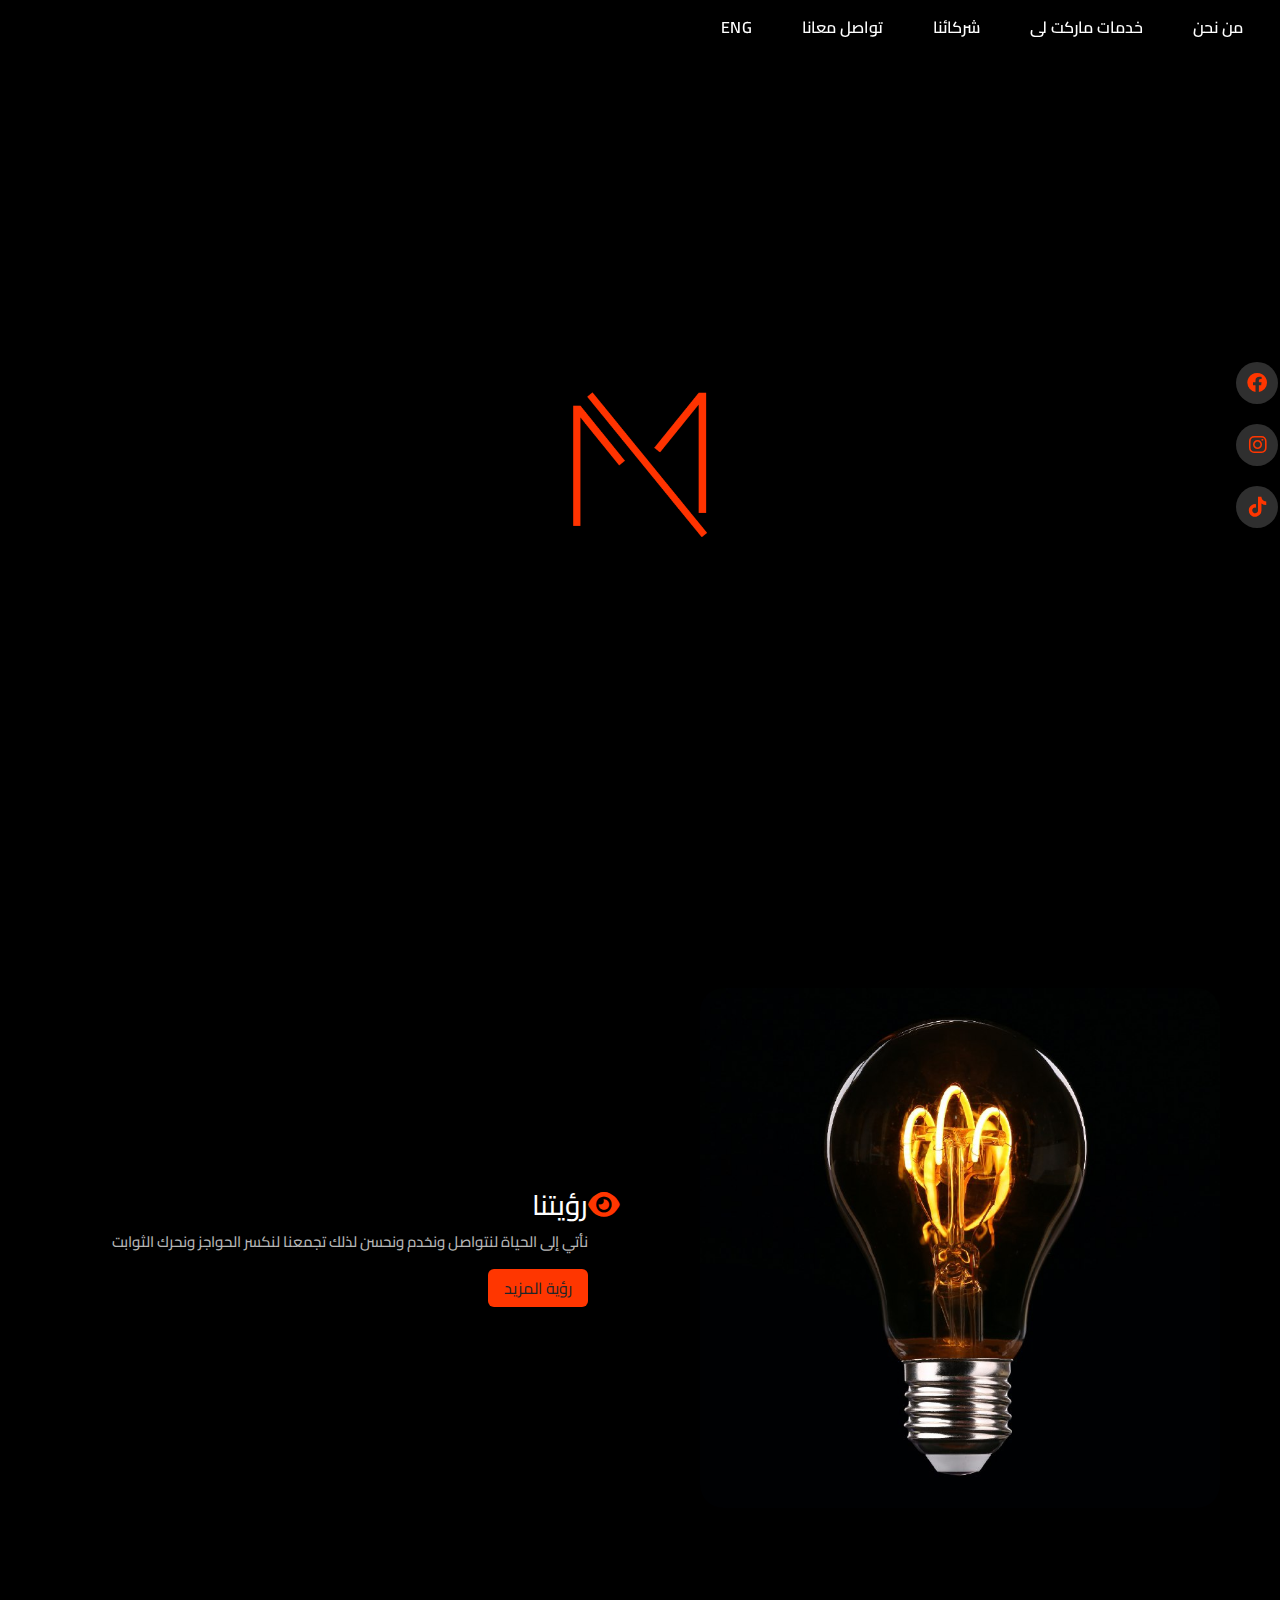
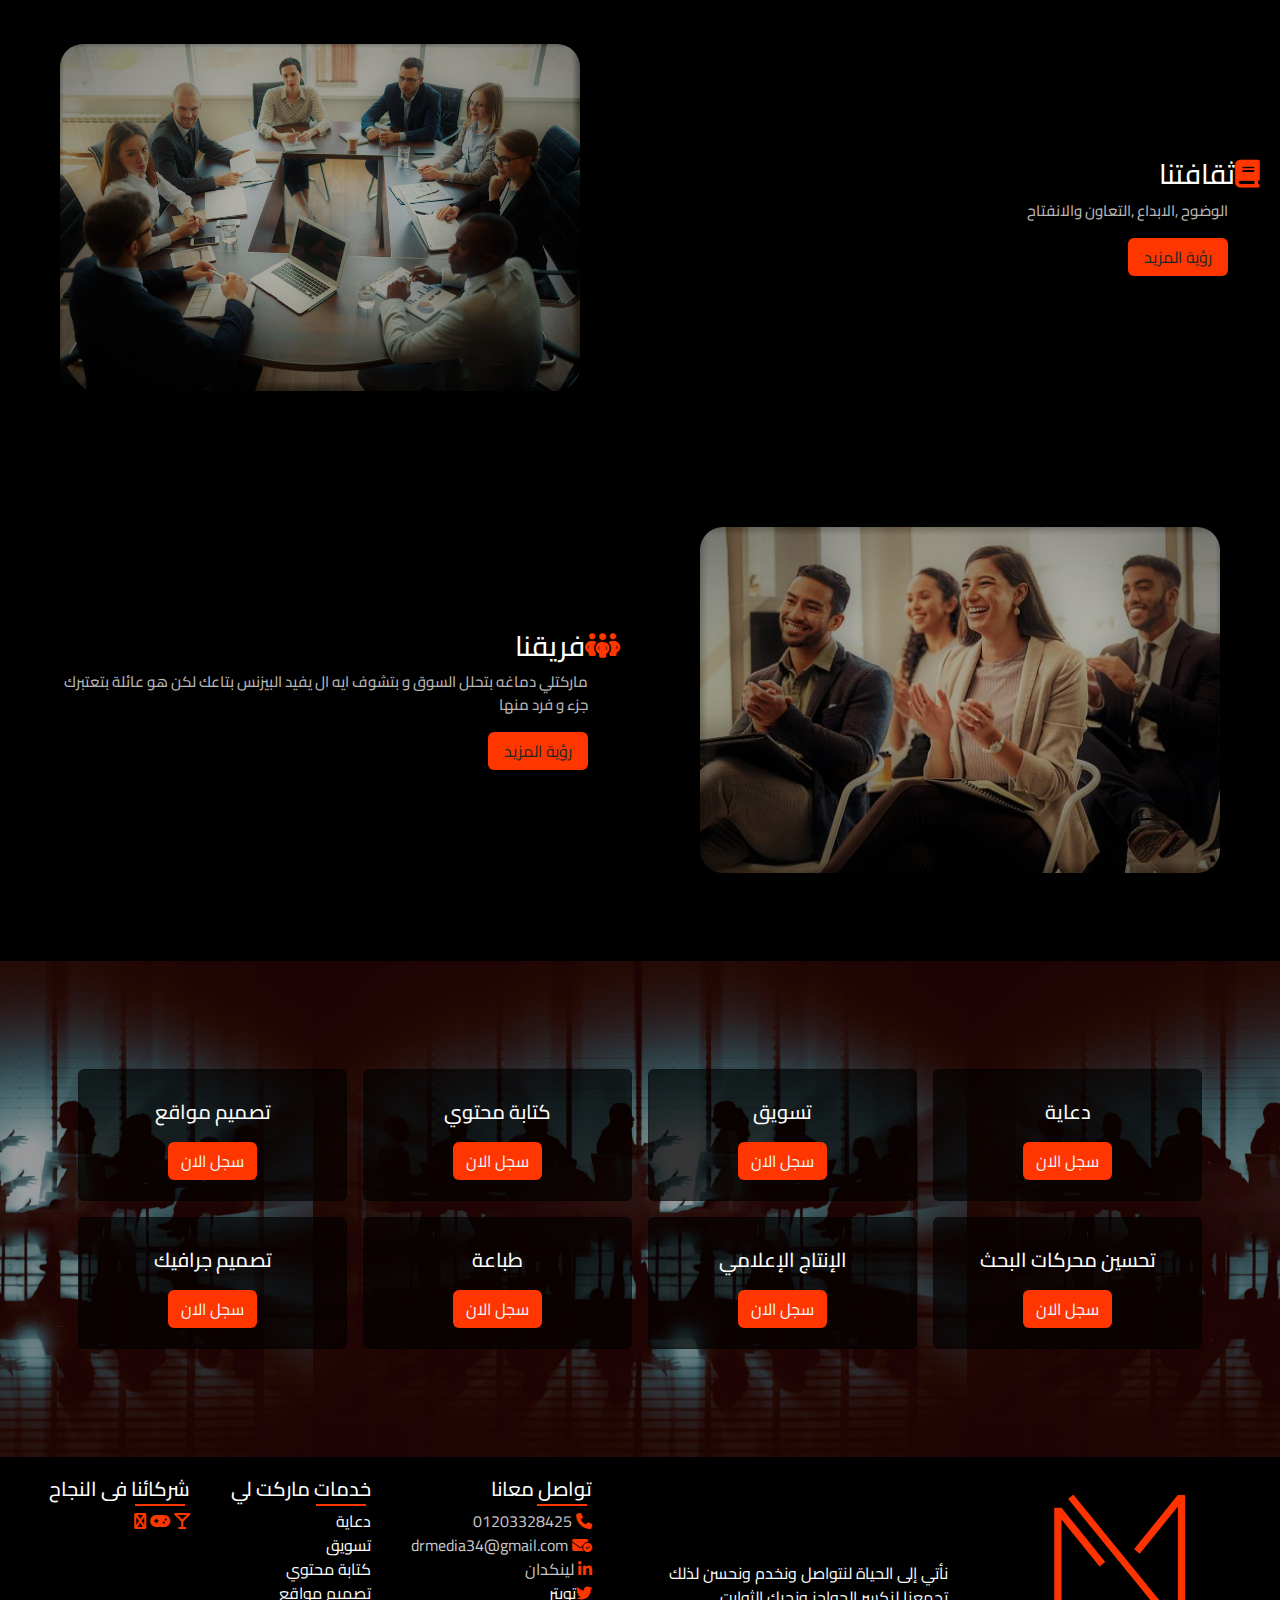
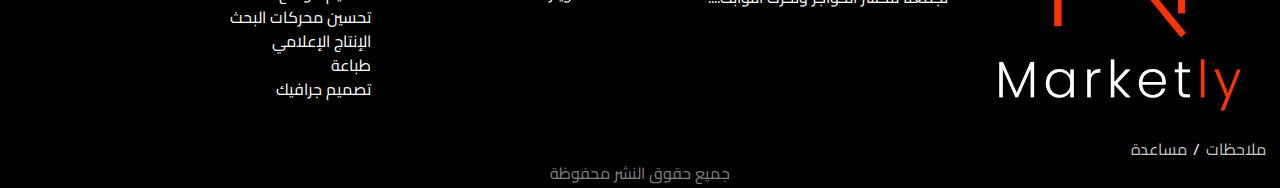
<file: index.html>
<!DOCTYPE html>
<html lang="en">
<head>
    <meta charset="UTF-8">
    <meta http-equiv="X-UA-Compatible" content="IE=edge">
    <meta name="viewport" content="width=device-width, initial-scale=1.0">
    <link rel="icon" href="img/logo.png">
    <link href="css/all.min.css" rel="stylesheet">
    <link href="https://fonts.googleapis.com/css2?family=Cairo:wght@200&display=swap" rel="stylesheet">
    <link rel="stylesheet" href="css/bootstrap.min.css">
    <link rel="stylesheet" href="css/style.css">
    <title>ماركت لي</title>
</head>
<body>
    <div class="arabic ">
        <div class="conacts-arabic conacts">
          <i class="fa-brands fa-facebook"></i>
            <i class="fa-brands fa-instagram"></i>
            <i class="fa-brands fa-tiktok"></i>
          </div>

        
          <div id="nav-bar"  class=" container-fluid  w-100 m-auto fixed-nav" >
            <ul class="nav ">

                <li class="nav-item">
                    <a class="nav-linkk" href="#about">من نحن</a>
                </li>
                <li class="nav-item">
                    <a class="nav-linkk" href="#service">خدمات ماركت لى</a>
                </li>
                <li class="nav-item">
                  <a class="nav-linkk activee" aria-current="page" href="#">شركائنا</a>
              </li>
              <li class="nav-item">
                  <a class="nav-linkk" href="feedback.html">تواصل معانا</a>
              </li>
              <li class="nav-item">
                  <a class="nav-linkk" href="English.html">Eng</a>
              </li>
            </ul>
        </div>
        
        
        <div id="res-div" class="res-div w-100  ">
          <div>
        
            <a class="nav-link not-hover dropdown-toggle" href="#" role="button" data-bs-toggle="dropdown" aria-expanded="false">
               AR
            </a>
            <ul class="dropdown-menu">
              <li><a class="dropdown-item not-hover" href="English.html">Eng</a></li>
            </ul>
        
        </div>
        <div class="dropdown">
          <button class="btn dropdown-toggle" type="button" data-bs-toggle="dropdown" aria-expanded="false">
            <span><i class="fas fa-bars"></i></span>
          </button>
          <ul class="dropdown-menu bg-dark">
        

          <li class="nav-item">
              <a class="nav-linkk" href="#about">من نحن</a>
          </li>
          <li class="nav-item">
              <a class="nav-linkk" href="#service">خدمات ماركت لي</a>
          </li>
          <li class="nav-item">
            <a class="nav-linkk activee" aria-current="page" href="#">شركائنا فى النجاح</a>
        </li>
        <li class="nav-item">
            <a class="nav-linkk" href="feedback.html">تواصل معانا</a>
        </li>

        </div>
        </div>
          <header id="home" >
            <div class="d-flex align-items-center bg-layer justify-content-center vh-100">
              <div class="header-content ">
          
                <img class="mb-2" src="img/logo2.png">
                <h1 id="slogn">market<span>ly</span></h1>
                <h3 class="p-ele">
      
      
                  <span class="element">
      
                  </span>
                  
                </h3>
            </div>
      </div>
          </header>
          <section class="profile" id="profile">
            <div class="container-fluid ">
            <div class="row">
              <div class="col-xl-6 col-sm-12">
                <img class="p-xl-5 w-100 h-100"  src="img/ourvision.jfif"></img>
      </div>
      <div class="col-xl-6 col-sm-12 d-flex">
        <h3><i class="fas fa-eye pe-2"></i>رؤيتنا</h3>


        <div class="p-padding">

          <p >
            نأتي إلى الحياة لنتواصل ونخدم ونحسن لذلك تجمعنا لنكسر الحواجز ونحرك الثوابت 
          </p>
          <button class="btn "> رؤية المزيد</button>
        </div>

      
      </div>
            </div>
            <div class="row">
              <div class="col-6 d-flex">
                <h3><i class="fas fa-book pe-2"></i>ثقافتنا</h3>
      
                <div class="p-padding">

                  <p >
                    الوضوح ,الابداع ,التعاون والانفتاح

                  </p>
                  <button class="btn "> رؤية المزيد</button>
                </div>
      
              </div>
              <div class="col-6">
                <img class="p-xl-5 w-100 h-100"  src="img/culture2.jfif"></img>
      
              </div>
                    </div>
                    <div class="row">
        <div class="col-xl-6 col-sm-12">

                      <img class="p-xl-5 w-100 h-100"  src="img/ourteam2.jfif"></img>
                      </div>
                      <div class="col-xl-6 col-sm-12 d-flex">
                        <h3><i class="fas fa-people-group pe-2"></i>فريقنا</h3>
                        <div class="p-padding">

                          <p >
                            ماركتلي دماغه بتحلل السوق و بتشوف ايه ال يفيد البيزنس بتاعك 
                            لكن هو عائلة بتعتبرك جزء و فرد منها        
                          </p>
                          <button class="btn "> رؤية المزيد</button>
                        </div>
                      </div>
                            </div>
            
            </div>
            
            
          </section>
          <section class="services" id="services">
      <div class="container">

      <div class="row " id="arbcards-container">


      </div>
      
      
      </div>
          </section>

      <footer class="container-fluid">
        <div class="row">
          <div class="col-6 ">
            <div class="first-footer row">
        <div class="col-xl-6 col-sm-12">
          <img class="w-100 h-100 p-xl-2  " src="img/logo text.png">
        
        </div>
        <div class="col-xl-6 col-sm-12 d-xl-flex  align-items-center">
          <p>
            
            نأتي إلى الحياة لنتواصل ونخدم ونحسن لذلك تجمعنا لنكسر الحواجز ونحرك الثوابت....

          </p>
        </div>
        
            </div>
          </div>
          <div class="col-6 second-footer footer-arb">
            <div class="contactus ">
              <h5>تواصل معانا</h5>
              <span>
                <i class="fa-solid fa-phone"></i>  
                <a   href="tel:20-120-332-8425"  >
                  01203328425
                </a>
              </span>
              <span>
                <i class="fa-solid fa-envelope-circle-check"></i>
                
                <a   href="mailto:drmedia34@gmail.com"  >
                  drmedia34@gmail.com
                </a></span>
        <span>
          <i class="fa-brands fa-linkedin-in"></i>
          <a   href="https://www.linkedin.com/company/marketly7/"  >
            لينكدان
          </a>        </span>      
        <span>
          <i class="fa-brands fa-twitter"></i>تويتر
          </span>   
            </div>
            <div class="ourservices">
              <h5>خدمات ماركت لي</h5>
        <ul id="ul-services">

        
        </ul>
        
            </div>
            <div class="ourclients">
              <h5>شركائنا فى النجاح</h5>
        <i class="fa fa-glass-martini"></i>
        <i class="fa fa-gamepad"></i>
        <i class="fa fa-salesforce"></i>

              
                  </div>
          </div>
          <div class="col-2 footerlink">
            <a href="feedback.html">ملاحظات</a>
            <span>/</span>
            <a href="feedback.html">مساعدة</a>
          </div>
        </div>
        <div class="w-100 d-flex justify-content-center text-gray">جميع حقوق النشر محفوظة</div>
        </footer>
      </div>
      <script src="js/jquery-3.6.1.min.js"></script>
      <script src="js/bootstrap.bundle.min.js"> </script>
            <script src="js/typed.min.js"></script>
            <script src="js/arabic.js"></script>

</body>
</html>
</file>
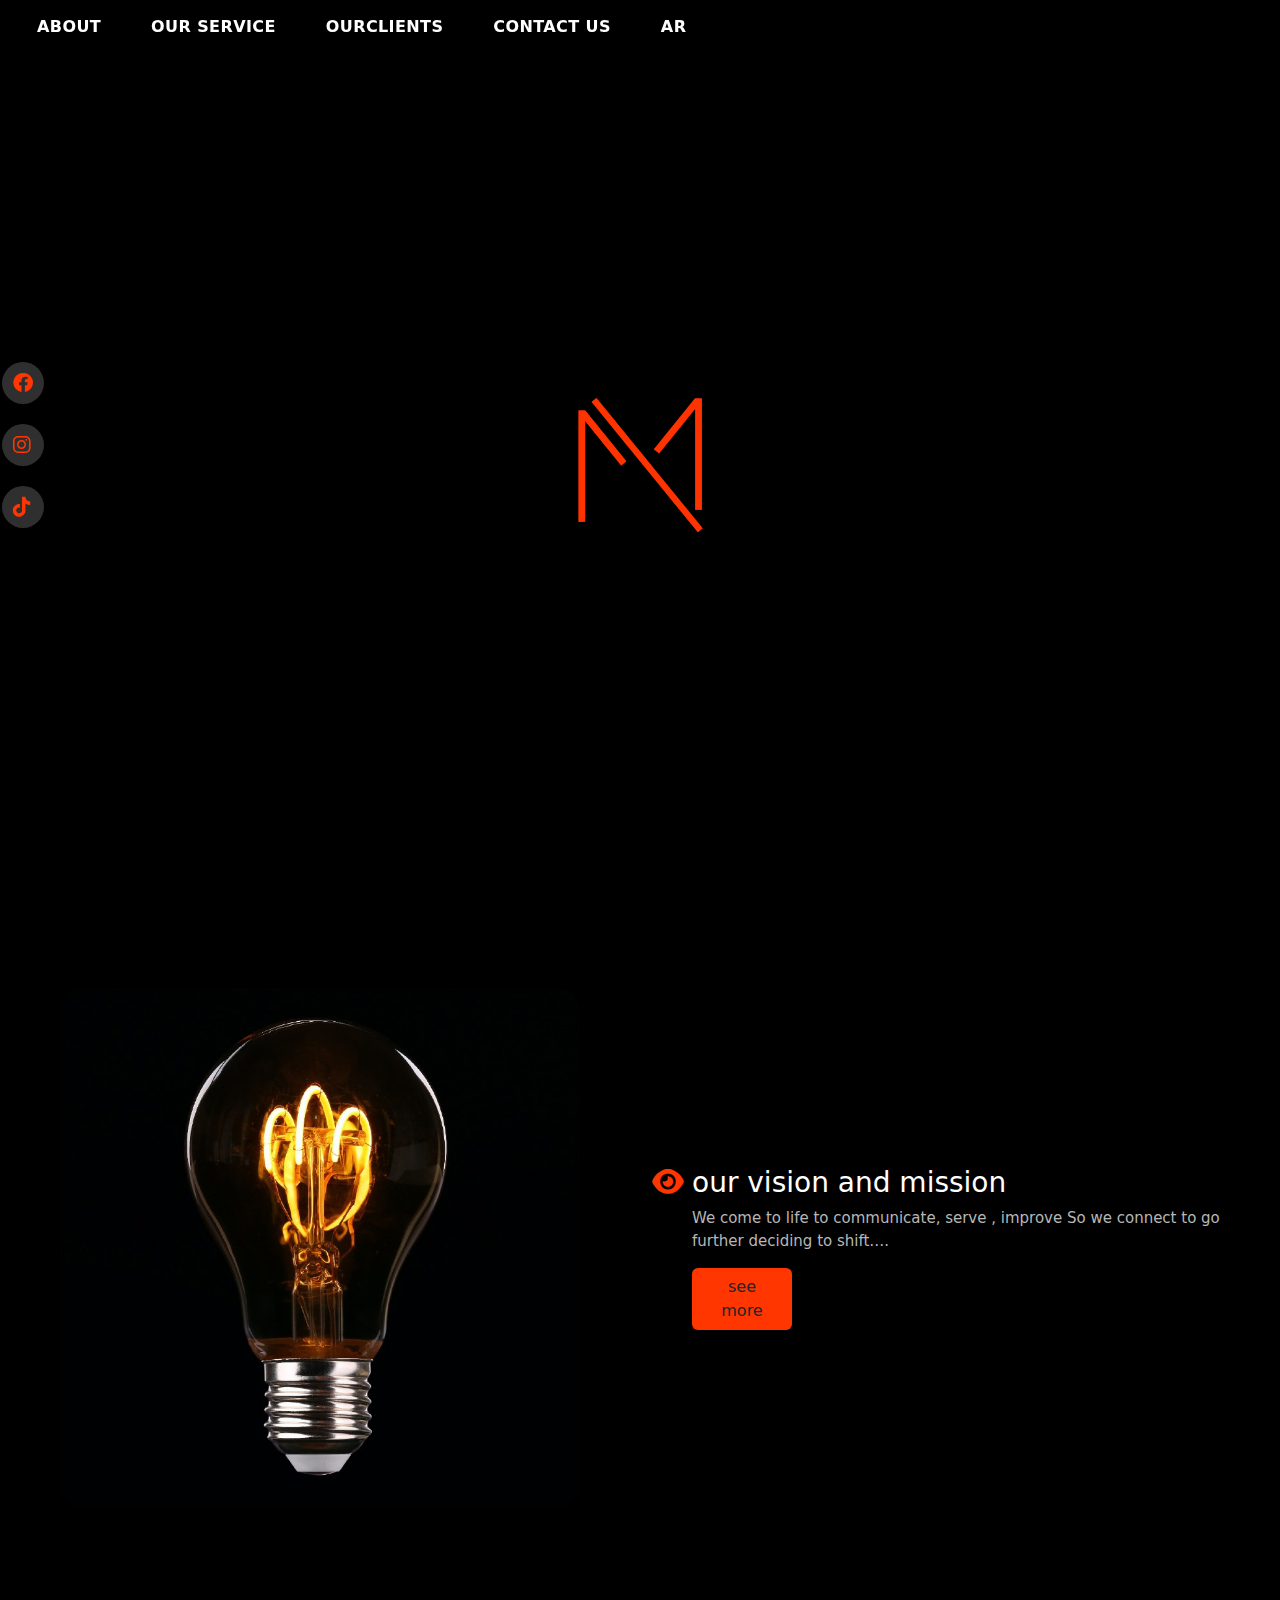
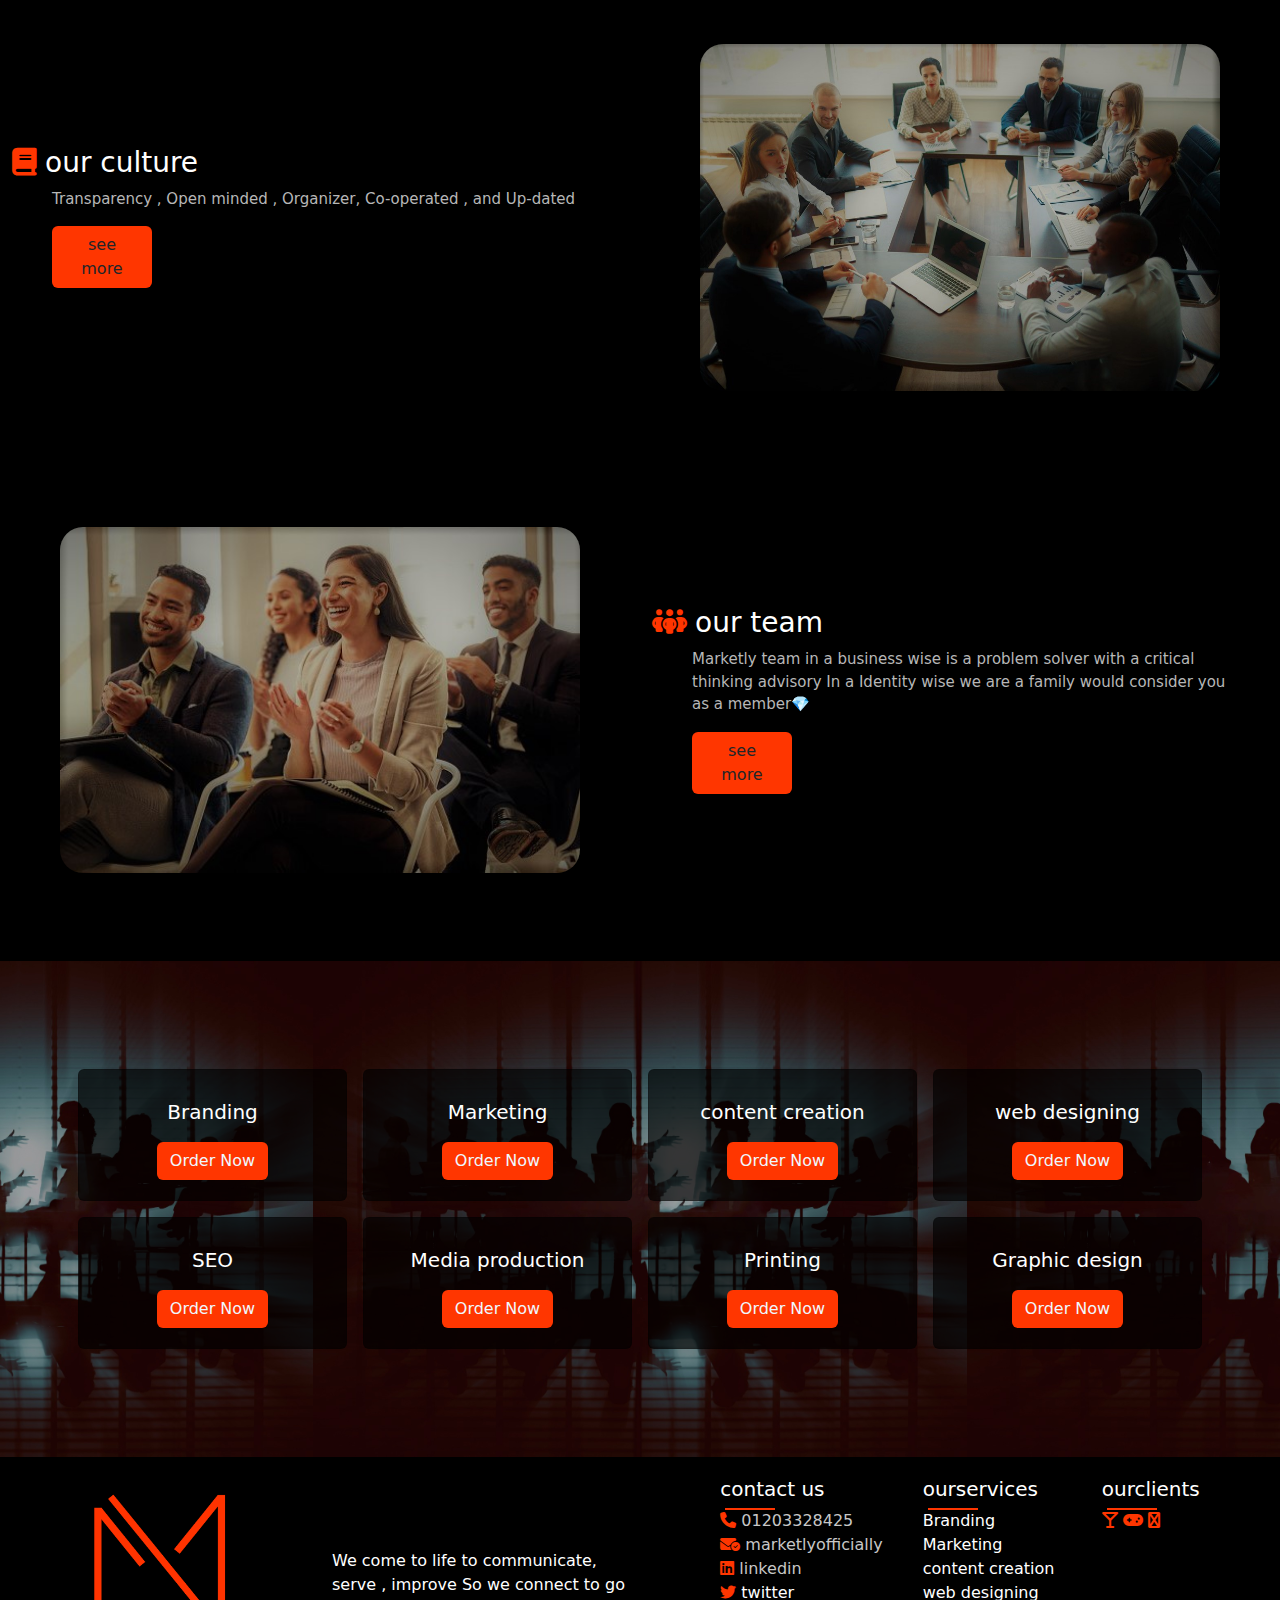
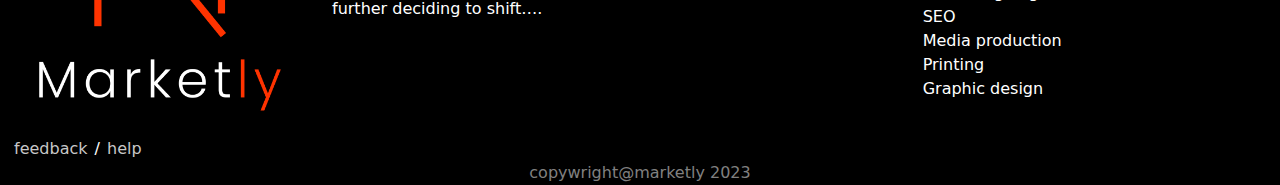
<file: English.html>
<!DOCTYPE html>
<html lang="en">

<head>
    <meta charset="UTF-8">
    <meta http-equiv="X-UA-Compatible" content="IE=edge">
    <meta name="viewport" content="width=device-width, initial-scale=1.0">
    <link rel="icon" href="img/logo.png">
    <link href="css/all.min.css" rel="stylesheet">
    <link href="https://fonts.googleapis.com/css2?family=Poppins:wght@400&family=Tajawal:wght@200&display=swap" rel="stylesheet">
    <link rel="stylesheet" href="css/bootstrap.min.css">
    <link rel="stylesheet" href="css/style.css">
    <title>marketly</title>
</head>

<body>

<div class=" english">
  <div class="conacts-english conacts">
      <i class="fa-brands fa-facebook"></i>
        <i class="fa-brands fa-instagram"></i>
        <i class="fa-brands fa-tiktok"></i>
  </div> 

  <div id="nav-bar"  class=" container-fluid  w-100 m-auto fixed-nav" >
    <ul class="nav ">

        <li class="nav-item">
            <a class="nav-linkk" href="#profile">About</a>
        </li>
        <li class="nav-item">
            <a class="nav-linkk" href="#services">our SERVICE</a>
        </li>
        <li class="nav-item">
          <a class="nav-linkk activee" aria-current="page" href="#footer">ourclients</a>
      </li>
      <li class="nav-item">
          <a class="nav-linkk" href="feedback.html">Contact us</a>
      </li>
      <li class="nav-item">
          <a class="nav-linkk" href="index.html">Ar</a>
      </li>
    </ul>
</div>


<div id="res-div" class="res-div w-100  ">
  <div>

    <a class="nav-link not-hover dropdown-toggle" href="#" role="button" data-bs-toggle="dropdown" aria-expanded="false">
       Eng
    </a>
    <ul class="dropdown-menu">
      <li><a class="dropdown-item not-hover" href="index.html">Arabic</a></li>
    </ul>

</div>
<div class="dropdown">
  <button class="btn dropdown-toggle" type="button" data-bs-toggle="dropdown" aria-expanded="false">
    <span><i class="fas fa-bars"></i></span>
  </button>
  <ul class="dropdown-menu bg-dark">


      <li class="nav-item">
          <a class="nav-link" href="#profile">about</a>
      </li>
      <li class="nav-item">
          <a class="nav-link" href="#services">our SERVICE</a>
      </li>
      <li class="nav-item">
          <a class="nav-link " href="#footer">Clients</a>
      </li>
      <li class="nav-item">
          <a class="nav-link " href="feedback.html">Contact us</a>
      </li>

</div>
</div>
   <header id="home ">
<div class="d-flex align-items-center bg-layer justify-content-center vh-100">

        <div class="header-content ">
          
          <img class="mb-2" src="img/logo2.png">
          <h1 id="slogn">market<span>ly</span></h1>
          <h3 class="p-ele">


            <span class="element">

            </span>
            
          </h3>
      </div>
</div>
    </header>
    <section class="profile" id="profile">


      <div class="container-fluid ">
      <div class="row">
<div class="col-xl-6 col-sm-12">
<img class="p-xl-5 w-100 h-100"  src="img/ourvision.jfif"></img>
</div>
<div class="col-xl-6 col-sm-12 d-flex">
  <h3><i class="fas fa-eye pe-2"></i>our vision and mission</h3>
  <div class="p-padding">

    <p >
      We come to life to communicate, serve , improve So we connect to go further deciding to shift…. 
    </p>
    <button class="btn ">see more</button>
  </div>
</div>
      </div>
      <div class="row">
        <div class="col-6 d-flex">
          <h3><i class="fas fa-book pe-2"></i>our culture</h3>
          <div class="p-padding">

            <p >
              Transparency ,
              Open minded ,
              Organizer,
              Co-operated ,
            and  Up-dated            </p>
            <button class="btn ">see more</button>
          </div>


        </div>
        <div class="col-6">
          <img class="p-xl-5 w-100 h-100"  src="img/culture2.jfif"></img>

        </div>
              </div>
              <div class="row">
                <div class="col-xl-6 col-sm-12">
                  <img class="p-xl-5 w-100 h-100"  src="img/ourteam2.jfif"></img>
                </div>
                <div class="col-xl-6 col-sm-12 d-flex">
                  <h3><i class="fas fa-people-group pe-2"></i>our team</h3>

                  <div class="p-padding">

                    <p >
                      Marketly team in a business wise is a problem solver with a critical thinking advisory 
                      In a Identity wise we are a family would consider you as a member💎                    </p>
                    <button class="btn ">see more</button>
                  </div>
                </div>
                      </div>
      
      </div>
      
      
    </section>
    <section class="services" id="services">
<div class="container">
  <div  class="row" id="engcards-container" >



      
  </div>


</div>
    </section>

</div>
<footer class="container-fluid" id="footer">
<div class="row">
  <div class="col-6 ">
    <div class="first-footer row">
<div class="col-xl-6 col-sm-12">
  <img class="w-100 h-100 p-xl-2   p-sm-5" src="img/logo text.png">

</div>
<div class="col-xl-6 col-sm-12 d-xl-flex align-items-center">
  <p>
    We come to life to communicate, serve , improve So we connect to go further deciding to shift…. 

    
  </p>
</div>

    </div>
  </div>
  <div class="col-6 second-footer footer-eng">
    <div class="contactus ">
      <h5>contact us</h5>
<span>
  <i class="fa-solid fa-phone"></i>  
  <a   href="tel:20-120-332-8425"  >
    01203328425
  </a>
</span>
<span>
  <i class="fa-solid fa-envelope-circle-check"></i>
  
  <a   href="mailto:marketlyofficially@gmail.com"  >
   marketlyofficially
  </a></span>
<span>
<i class="fa-brands fa-linkedin"></i> 
<a   href="https://www.linkedin.com/company/marketly7/"  >
  linkedin

</a>  
</span>      
<span>
  <i class="fa-brands fa-twitter"></i> twitter
  </span>   
    </div>
    <div class="ourservices">
      <h5>ourservices</h5>
      <ul id="ul-services">

        
      </ul>

    </div>
    <div class="ourclients">
      <h5>ourclients</h5>
      <i class="fa fa-glass-martini"></i>
      <i class="fa fa-gamepad"></i>
      <i class="fa fa-salesforce"></i>      
          </div>
  </div>
  <div class="col-2 footerlink">
    <a href="feedback.html">feedback</a>
    <span>/</span>
    <a href="feedback.html">help</a>
  </div>

</div>




<div class="w-100 d-flex justify-content-center text-gray">copywright@marketly 2023</div>
</footer>
</div> 
<script src="js/jquery-3.6.1.min.js"></script>
    <script src="js/bootstrap.bundle.min.js">
    </script>
          <script src="js/typed.min.js"></script>

      <script src="js/index.js"></script>
</body>

</html>
</file>
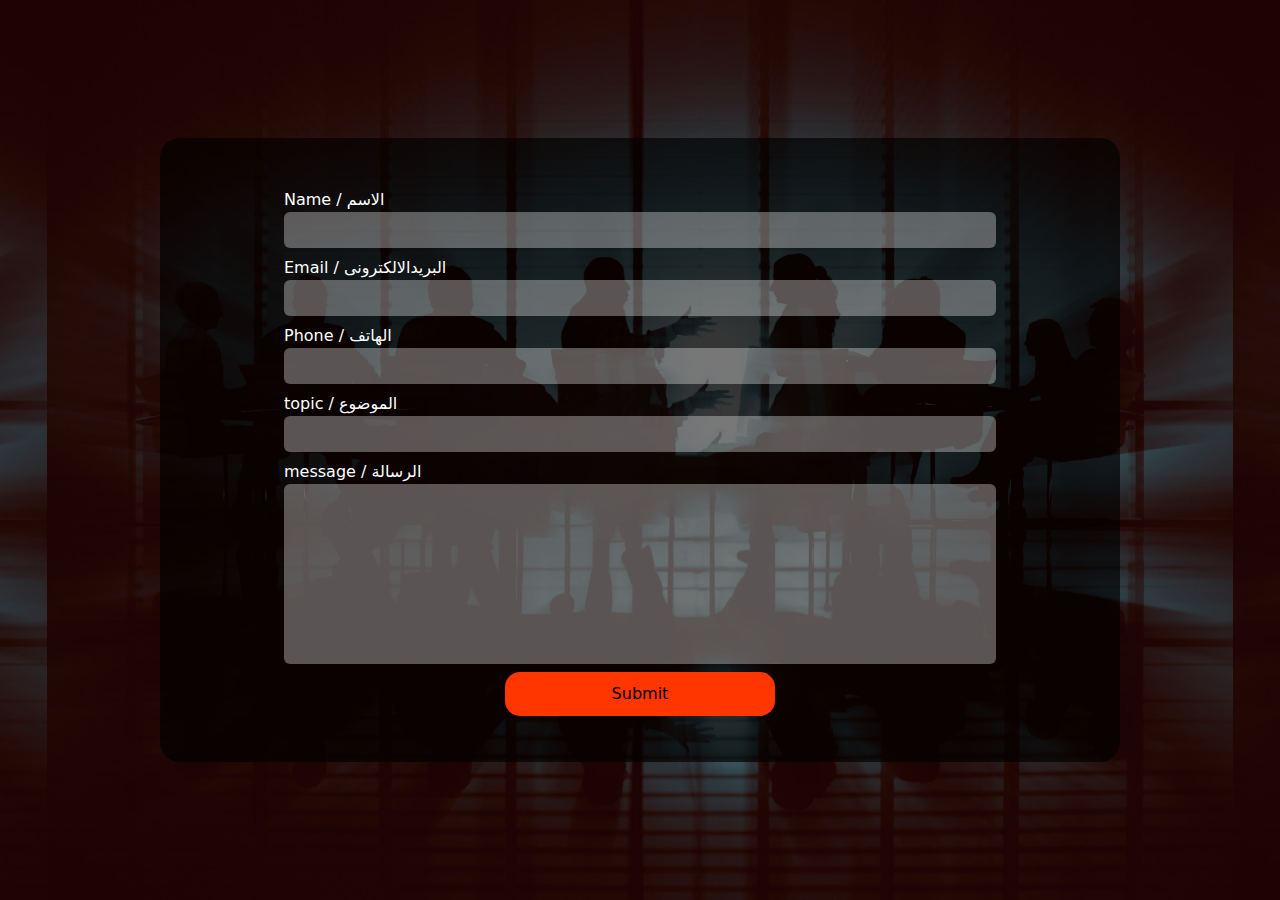
<file: feedback.html>
<!DOCTYPE html>
<html lang="en">
<head>
    <meta charset="UTF-8">
    <meta http-equiv="X-UA-Compatible" content="IE=edge">
    <meta name="viewport" content="width=device-width, initial-scale=1.0">
    <link rel="icon" href="img/logo.png">
    <link href="css/all.min.css" rel="stylesheet">
    <link href="https://fonts.googleapis.com/css2?family=Poppins:wght@100&family=Tajawal:wght@200&display=swap" rel="stylesheet">
    <link rel="stylesheet" href="css/bootstrap.min.css">
    <link rel="stylesheet" href="css/style.css">
    <title>feedback</title>
</head>
<body>
  <form onsubmit="return false" >
    <div class="container w-75">
      <div class="row  m-auto py-3 d-flex justify-content-center">
        <div class="input-data ">
          <label for="name" >Name / الاسم</label>
          <input type="text"  class="form-control name-input " required />
        </div>
        <div class="input-data ">
          <label for="email" >Email / البريدالالكترونى</label>
          <input type="email" class="form-control email-input"  required />
        </div>
        <div class="input-data ">
          <label for="phone" >Phone / الهاتف</label>
          <input type="tel"  class="form-control phone-input" required />
        </div>
        <div class="input-data">
          <label for="topic" >topic / الموضوع</label>
          <input type="text" class="form-control topic-input" required />
        </div>
        <div class="input-data">
          <label for="message" >message / الرسالة</label>
          <textarea class="form-control message-input"  rows="7"></textarea>
        </div>

        <button class=" btn-bg-orange-submit mt-1 send-btn" data-bs-toggle="modal" data-bs-target="#staticBackdrop"  > Submit</button>

      </div>
    </div>
  </form>
  <div class="modal fade " id="staticBackdrop" data-bs-backdrop="static" data-bs-keyboard="false" tabindex="-1" aria-labelledby="staticBackdropLabel" aria-hidden="true">
    <div class="modal-dialog modal-dialog-centered">
      <div class="modal-content">
        <div class="modal-header">
          <h1 class="modal-title fs-5" id="staticBackdropLabel"></h1>
        </div>
        <div class="modal-body" >

        </div>
        <div class="modal-footer">
          <button type="button" class="btn btn-secondary m-auto" data-bs-dismiss="modal">Close</button>
        </div>
      </div>
    </div>
  </div>
  <script src="js/bootstrap.bundle.min.js"></script>
  <script src="js/form.js"></script>
</body>
</html>
</file>
<file: css/style.css>
:root{
    --white-color:white;
}
*{
    margin: 0;
    padding: 0;
}
#services{
    background-image: url('../img/bg2.jfif');
    background-position: center center;
    background-size: contain;
}
form {
    background-image: url('../img/bg2.jfif');
    background-position: center center;
    background-size: contain;   
}
form .container {
    background-color:#000000a6;
   
}
.arabic{
    font-family: 'Cairo', sans-serif;
    width: 100%;
    height: 100%;
    direction: rtl;
}
.english{
    width: 100%;
    height: 100%;
    direction: ltr;
}

#top-color{
    height: 10px;
    position: fixed;
    top: 0;
    left: 0;
    background-color: blanchedalmond;
}
.header-content{
    height: 100%;
    display: flex;
    flex-direction: column;
    justify-content: center;
    align-items: center;
}
.nav-link{
    color: white ;
}
.nav-link:hover{
    color: white !important;
}
.nav-link:active{
    color: white !important;
}
.dropdown-item {
    color: white !important;
}
.header-content img{
    height: 0;
}
body{
    background-color: rgb(0, 0, 0);
}
#home {
    height: 100vh;
}
#home div{
    height: 90%;
}
#home a{
    color: var(--white-color);
    text-decoration: none;
}

.nav-item  {
    font-size: 16px;
    font-weight: 600;
    white-space: nowrap;
    transition: 0.3s;
    letter-spacing: 0.4px;
    padding: 15px;
    text-transform: uppercase;
    position: relative;
}
.nav-item .nav-linkk {
color: white;
font-size: 16px;
font-weight: 600;
white-space: nowrap;
transition: 0.3s;
padding: 10px;
letter-spacing: 0.4px;
text-decoration: none;
}
.res-div .dropdown-item {
    color: rgb(3, 3, 3) !important;
}
.header-content{
    text-align: center;
  font-size: 2rem;
  padding-top: 40px;
}
.fixed-nav{
    position: fixed;
    display: flex;
    z-index: 11111;
}
.header-content p{
    color: #c7c7c7;
}
.p-ele{
    display: flex;
}
.element{

    font-weight: 100 !important;
        color: #ff3600;
        font-size: 38px;
        letter-spacing: 5pt;
        direction: ltr !important;
    font-family:  'Poppins', sans-serif;
    }
    #slogn{
        font-weight: 100 !important;
        font-size: 40pt;
        direction: ltr !important;
        text-transform: uppercase;
    font-family:  'Poppins', sans-serif;
        display: none;
        color: #ffffff;
        letter-spacing: 10pt;
    }
    #slogn span{
        color: #ff3600;
    }
.arabic .p-ele{
    direction: ltr !important;
}

.animatited-container{
    width: 100%;
}
.btn-green{
    background-color:#ff3600; 
    
    color: rgb(168, 168, 168);

}
.conacts-arabic{
    position: fixed;
    z-index: 1111111111;
    top: 40%;
    right: 0;
    display: flex;
    flex-direction: column;
    color:#ff3600 ;
    padding: 2px;

}
.conacts-arabic i{
    padding: 11px;
     background-color: #474747a8;
     border-radius: 30px;
     font-size: 20px;
     margin-bottom: 20px;
 }
.conacts-english{
    position: fixed;
    z-index: 1111111111;
    top: 40%;
    left: 0;
    display: flex;
    flex-direction: column;
    color:#ff3600 ;
    padding: 2px;

}
.conacts-english .fa-brands{
   padding: 11px;
   color:#ff3600 ;
    background-color: #474747a8;
    border-radius: 30px;
    font-size: 20px;
    margin-bottom: 20px;
}
.card{

    background-color:#000000a6;
    padding: 20px;

}
.card div{
    display: flex;
    justify-content: center;
    align-items: center;
    flex-direction: column;
}
.card div h3{
    color: #ffffff;
    font-size: 20px;
    padding: 10px 10px;
}
.footer ul li{
    list-style: none;
    color: #ff3600;
}
.footer a{
    color: #c7c7c7;
    text-decoration: none;
}
.footerlink a{
    color: #c7c7c7;
    text-decoration: none;
    padding: 2px;
}
.footer {
display: flex;
justify-content: center;
flex-direction: column;
}

.services{
    padding-top: 100px;
background-color: #241c1ade;
    padding-bottom: 100px;
}


.footer-eng h5::after{
    content: '';
    width: 50px;
    bottom: 0px;
    height: 2px;
     top:31px ;
    text-align: center;
    background: #ff3600;
    position: absolute;
    left: 5px;
    transition: width 1s;

}

.footer-arb h5::after{
    content: '';
    width: 50px;
    bottom: 0px;
    height: 2px;
     top:27px ;
    text-align: center;
    background: #ff3600;
    position: absolute;
    right: 5px;
    margin-bottom: 10px;
    transition: width 1s;

}

.footer-eng:hover::after {
 
    width: 100px;

}
.footer-arb:hover::after {
 
    width: 100px;

}
.footer-arb h5 {
    position: relative;
}

.contact-us  {
display: flex;
flex-direction: column;
}
.contact-us div i {
color: #ff3600;
    }
.contact-us i{
    font-size: 15px;
    padding: 3px;
}
.dropdownn i{
    font-size: 30px;
    color: #ff3600;
    
}
.dropdownn{
display: none;
}
#t .t-caret{
    display: none;
}
.box{

    transform: translate(-50%,-50%);
    position: absolute;
    width: calc(154px / 2);
    height: 109px;
    top: 10px;
    display: inline-flex;
    background-image: url('../img/sprite\ sheet.jpg');
    animation: animate  1s steps(2) infinite,
    forward 5s linear infinite
        }
        .second-footer{
            display: flex;
justify-content: center;
        }
        .second-footer div {
            padding: 20px;
        }
        .footer-eng h5{
            position: relative;
        }
        .footer-eng h5::after:hover{
            width: 100%;
        }

        .second-footer div ul {
            padding-left: 0px;
list-style: none;        }
.second-footer div ul li {
width: 100%;
}
.second-footer div h5{
    color: white;
}
footer {
    color: white;
}
        .contactus {
            display: flex;
            flex-direction: column;
        }
        .text-gray{
            color: gray !important;
        }
        @keyframes animate {
            from{
                background-position: 0;
            }
            to{
                background-position: 100% ;
            }
        }
        @keyframes forward {
            from{
             transform:translatex(-100%) ;
            }
            to{
                transform:translatex(100%) ;            }

        }
        #t-block{display: none;}
        .second-footer div i{
            color: #ff3600;
            }

            .contactus span i{
                color: #ff3600;

            }
            #profile{
                padding-top: 20px;
                padding-bottom: 20px;
            }
            #profile .row{
                padding-top: 20px;
                padding-bottom: 20px;
                
            }
            #profile .row button {
            background-color:  #ff3600;;
            width: 100px;
                
            }
            .more{
                background-color:  #ff3600;
color: aliceblue;
                }
            #profile .row h3{
            color: white;
            }
            #profile .row h3 i{
                color: #ff3600;
                }
            #profile .row div img{
            border-radius:71px;
            
            }
            
            #profile .row .d-flex{
                flex-direction: column;
                justify-content: center;
                 }

                 .nav-link {color: white;}


                 .res-div{
                    display: none;
                  }
                  .not-hover-dark:hover{
                    background-color: #212529 !important;
                              }
                  .not-hover-dark:active{
        background-color: #212529 !important;
                  }

                  .p-padding {

                    padding: 0 40px;
                }
                  .p-padding p{
                    color: rgb(183, 183, 183);
font-size: 15px;    
font-weight: 500;            
  }
form{
    display: flex;
    justify-content: center;
    height: 100vh;
    align-items: center;

}
form .container{
    border-radius: 20px !important;
    padding: 30px;
    color: #ffffff;
}

.form-control {
    background-color: #ffffff54;
    border: none !important;

}

.btn-bg-orange-submit{
    width: 30%;
    background-color: #ff3600;
    border: none;
    padding: 10px;
    border-radius: 15px;
}

textarea {
    resize: none;
}

form .input-data{
padding: 4px;
}


.contactus span a{
    text-decoration: none;
    color: #c7c7c7;
}
.input-data{
    width: 80%;
    
}
.typed-cursor.typed-cursor--blink{
    color: #ff3600;
}
@media screen and (max-width: 375px) {
    .p-padding {
        padding: 0 0px;
    }
}
@media screen and (max-width: 600px) {
    .element{

            font-size: 25px;
            letter-spacing: 3pt;

        }
        #slogn{
            font-size: 20pt;
            letter-spacing: 5pt;
        }
.arabic ,.english{
    padding: 10px;
}    #nav-bar{
        display: none;
    }
    .res-div{
        padding: 20px;
    
    }
    .dropdown-menu .nav-item a{
        padding: 10px;
        font-weight: 400;
    }
    .dropdown-menu .nav-item a:hover{
        color: #c7c7c7;
    font-weight: 600;
    }
    .res-div{    
        display: flex;
        position: fixed;
        justify-content: space-between;
        z-index: 111111111111111111111111111111111111 !important; }
    .dropdown-toggle::after {
        display: none !important;}

    .res-div .dropdown button i{
color: #ff3600;
font-size: 30px;
    }
    .res-div .dropdown button {
border: none;
            }
    .dropdownn {
        width: 100%;
        position: relative;
        display: flex;
      }
   
      .not-hover:active{
        
        background-color: white !important;
      }
      .dropdown-content {
        display: none;
        position: absolute;
        top: 30px;
        background-color: #ff6200;
        min-width: 160px;
        box-shadow: 0px 8px 16px 0px rgba(0,0,0,0.2);
        padding: 12px 16px;
        z-index: 1;
      }
      
      .dropdownn:hover .dropdown-content {
        display: flex;
        flex-direction: column;
      }
      #home {
        height: 80vh;
    }
    .conacts {
        top: 38%;
    }

.card{
    width: 80%;
    margin: auto;
    margin-bottom: 30px;

}
#profile .row div img{
    border-radius:21px;
    
    }
.second-footer{
    flex-direction: column;
    font-size: 15px;
}
.second-footer div{
padding: 0px;
}

.footerlink{
    display: flex;
}
.p-padding {
    padding: 0 0px;
}
.second-footer {
    font-size: 10px;
}
.first-footer P{
    height: 55PX;
    font-size: 12px;
    display: flex;
    align-items: center;
}
.first-footer div img {
    padding: 20px 10px 0px 10px;
}
.btn-bg-orange-submit {
    width: 47%;
    padding: 6px;
    border-radius: 6px;
}
.input-data{
 width: 90%;
    }
    footer{
        padding-top: 20px;
    }
}
</file>
